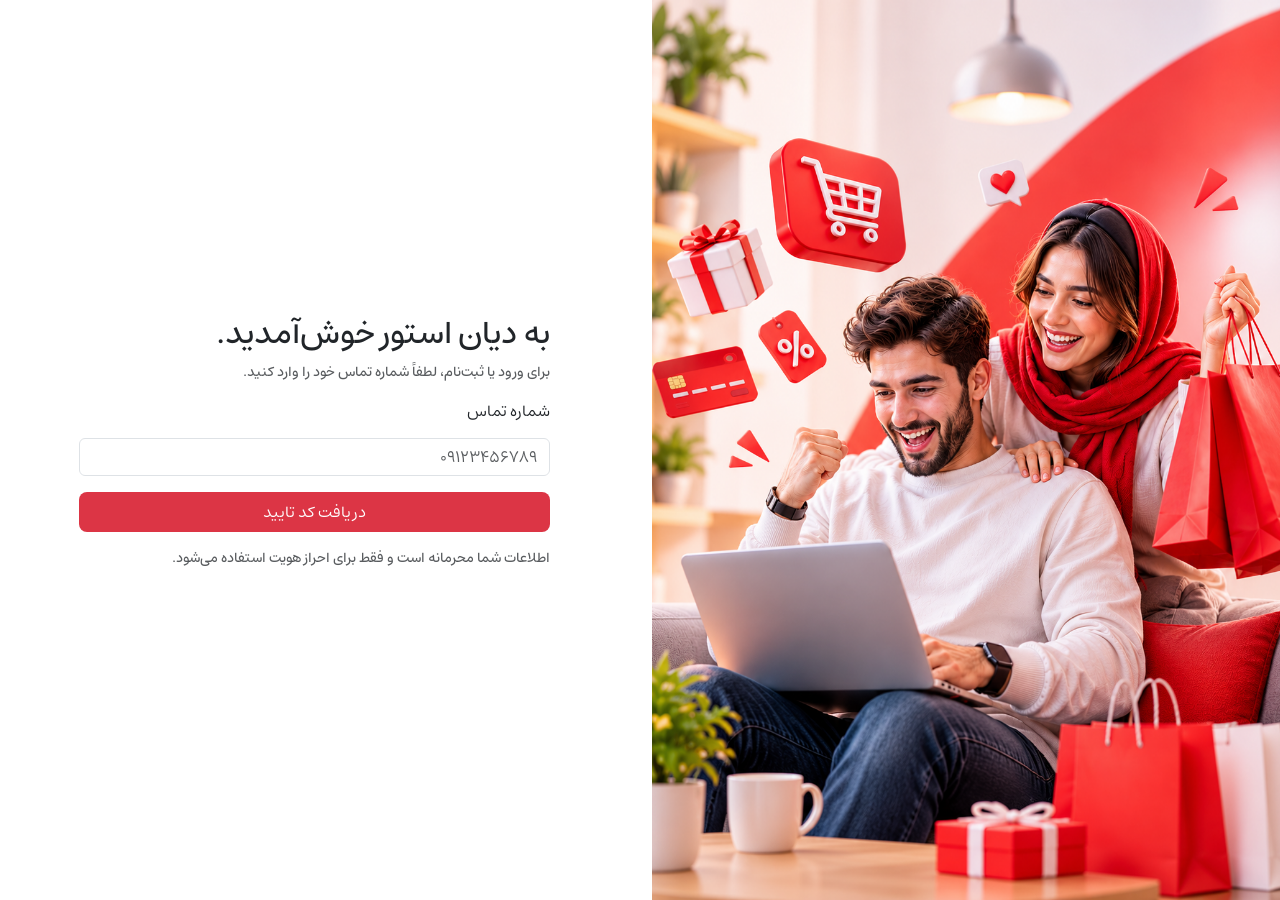
<file: assets/pages/login/login.html>
<!doctype html>
<html lang="fa" dir="rtl">
  <head>
    <meta charset="UTF-8" />
    <meta name="viewport" content="width=device-width, initial-scale=1.0" />
    <title>Dian store</title>
    <link
      rel="shortcut icon"
      href="../../../assets/font/icon.webp"
      type="image/x-icon"
    />
    <link rel="stylesheet" href="../../../assets/font/font.css" />
    <link
      rel="stylesheet"
      href="../../../assets/bootstrap/css/bootstrap.rtl.css"
    />
    <link rel="stylesheet" href="./login.css" />
  </head>
  <body>
    <section class=" row row-cols-1 row-cols-md-2 gap-4 gap-md-0">
      <div class="col">
        <div class="bg-login"></div>
      </div>
      <div class="col d-flex align-items-center justify-content-center">
        <div class="w-75">
          <h2>به دیان استور خوش‌آمدید.</h2>
          <p class="text-muted size-6">برای ورود یا ثبت‌نام، لطفاً شماره تماس خود را وارد کنید.</p>
          <form action="">
            <div class="mb-3">
              <label for="phone1" class="form-label">شماره تماس</label>
              <input
                type="text"
                class="form-control"
                id="phone1"
                placeholder="09123456789"
              />
            </div>
            <input
              type="submit"
              class="bg-danger text-white border-0 rounded-3 w-100 py-2"
              value="دریافت کد تایید"
            />
            <p class="text-muted size-6 mt-3">اطلاعات شما محرمانه است و فقط برای احراز هویت استفاده می‌شود.</p>
          </form>
        </div>
      </div>
    </section>
  </body>
</html>
</file>
<file: assets/font/font.css>
/* Estedad Font Faces */

@font-face {
  font-family: "Estedad";
  src: url("./Estedad-FD-ExtraLight.woff2") format("woff2");
  font-weight: 200;
  font-style: normal;
  font-display: swap;
}

@font-face {
  font-family: "Estedad";
  src: url("./Estedad-FD-Light.woff2") format("woff2");
  font-weight: 300;
  font-style: normal;
  font-display: swap;
}

@font-face {
  font-family: "Estedad";
  src: url("./Estedad-FD-Regular.woff2") format("woff2");
  font-weight: 400;
  font-style: normal;
  font-display: swap;
}

@font-face {
  font-family: "Estedad";
  src: url("./Estedad-FD-Medium.woff2") format("woff2");
  font-weight: 500;
  font-style: normal;
  font-display: swap;
}

@font-face {
  font-family: "Estedad";
  src: url("./Estedad-FD-SemiBold.woff2") format("woff2");
  font-weight: 600;
  font-style: normal;
  font-display: swap;
}

@font-face {
  font-family: "Estedad";
  src: url("./Estedad-FD-Bold.woff2") format("woff2");
  font-weight: 700;
  font-style: normal;
  font-display: swap;
}

@font-face {
  font-family: "Estedad";
  src: url("./Estedad-FD-ExtraBold.woff2") format("woff2");
  font-weight: 800;
  font-style: normal;
  font-display: swap;
}

@font-face {
  font-family: "Estedad";
  src: url("./Estedad-FD-Black.woff2") format("woff2");
  font-weight: 900;
  font-style: normal;
  font-display: swap;
}

/* Global Font */
* {
  font-family: "Estedad", sans-serif;
}

/* Body */
body {
  font-weight: 400;
}

/* Headings */
h1,
h2,
h3,
h4,
h5,
h6 {
  font-weight: 700;
}

/* Paragraphs */
p {
  font-weight: 500;
}
</file>
<file: assets/pages/login/login.css>
* {
    margin: 0;
    padding: 0;
    box-sizing: border-box;
    overflow: hidden;
}

.bg-login {
    background-image: url('../../../assets/images/login-image.png');
    background-size: cover;
    background-repeat: no-repeat;
    background-position: center;
    height: 100vh;
}

.size-6 {
    font-size: 14px;
}

@media (max-width: 768px) {
    .bg-login {
        background-image: url('../../../assets/images/login-image-mobile.png');
        height: 300px !important;
    }
}
</file>
